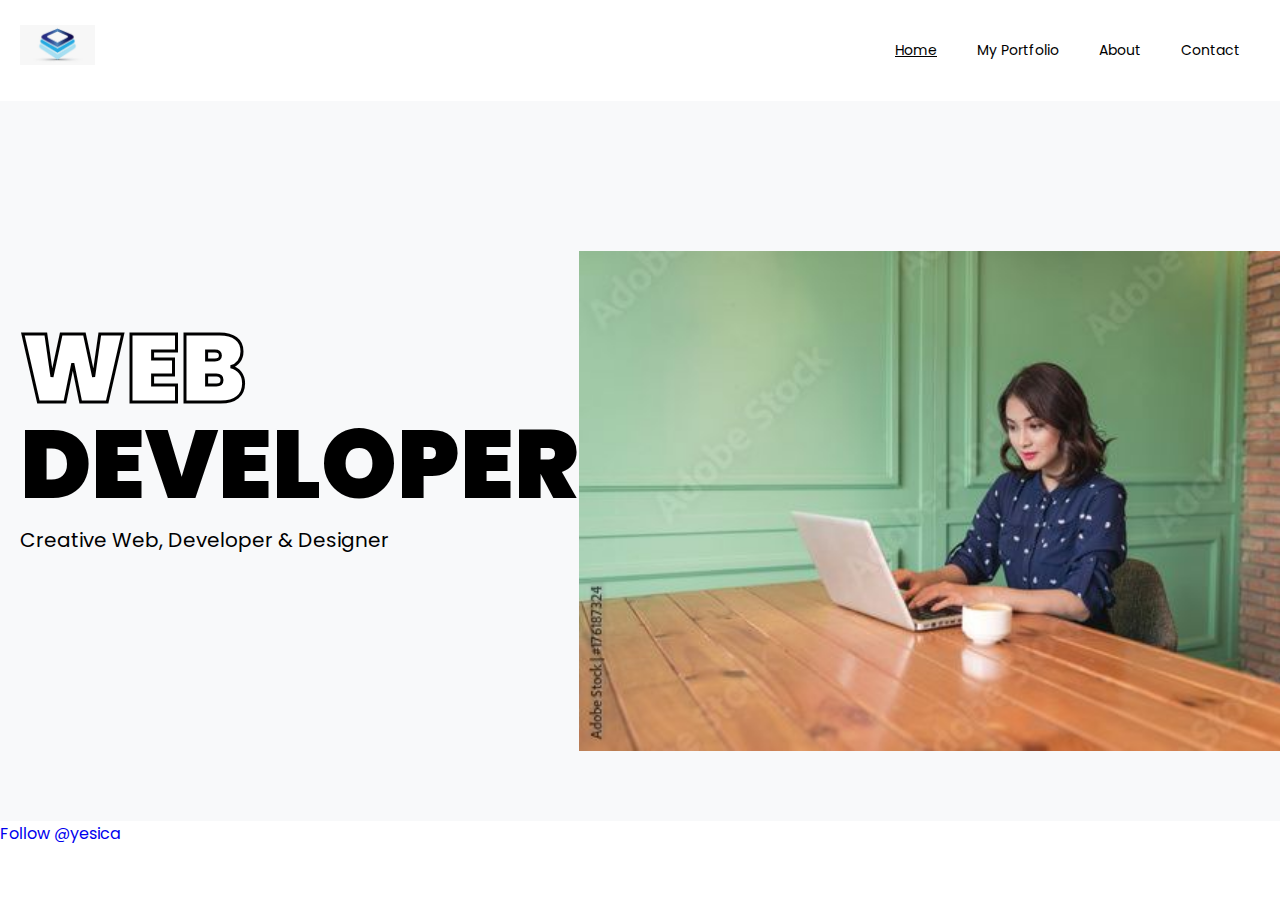
<file: index.html>
<!DOCTYPE html>
<html lang="en">
<head>
    <meta charset="UTF-8">
    <meta http-equiv="X-UA-Compatible" content="IE=edge">
    <meta name="viewport" content="width=device-width, initial-scale=1.0">
    <link rel="stylesheet" href="css/style.css">
    <title>Mi Portafolio</title>
</head>
<body>
    <header id="mainheader">
        <nav id="navbar" class="nav-home">
            <div class="container">
                <a href="index.html" class="logo"><img src="img/logo.jfif" alt=""></a>
                <ul>
                   <li><a class="current" href="#mainheader">Home</a></li>
                   <li><a href="#portfolio">My Portfolio</a></li>
                   <li><a href="#about">About</a></li>
                   <li><a href="#contact">Contact</a></li>
                </ul>
            </div>
        </nav>
        <div id="showcase">
            <div class="container">
                <div class="showcase-row">
                    <div class="showcase-row-title">
                        <h1 class="display-1"><span class="title-outline">Web</span><br> Developer</h1>
                        <p class="large">Creative Web, Developer & Designer</p>
                    </div>
                    <div class="showcase-row-image">
                        <img src="img/Beautiful cute asian young businesswoman in the cafe, using laptop and drinking coffee smiling.jfif">
                    </div>
                </div>
            </div>
        </div>
    </header>
    <footer id="mainfooter" class="footer-home">
        <a href="https://twitter.com/yesica?ref_src=twsrc%5Etfw" class="twitter-follow-button" data-show-count="false"
            >Follow @yesica</a
        >
        <script async src="https://platform.twitter.com/widgets.js" charset="utf-8"></script>
    </footer>
</body>
</html>
</file>
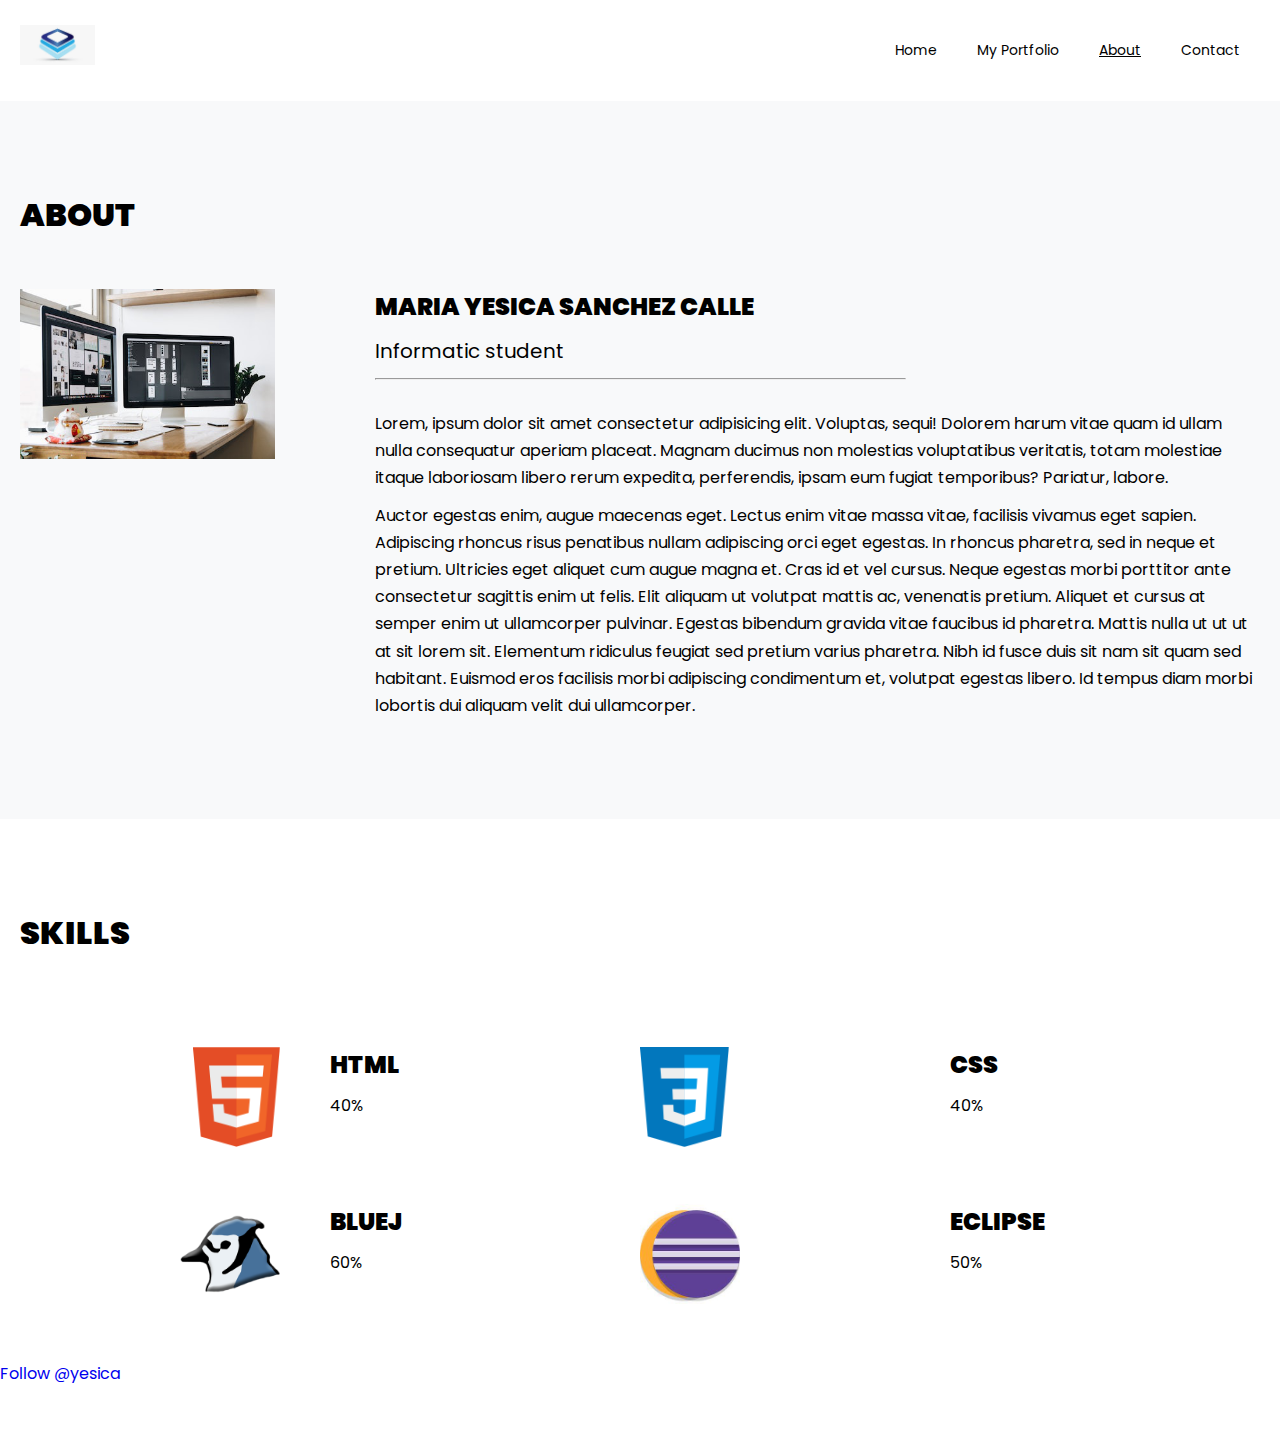
<file: about.html>
<!DOCTYPE html>
<html lang="en">
<head>
    <meta charset="UTF-8">
    <meta http-equiv="X-UA-Compatible" content="IE=edge">
    <meta name="viewport" content="width=device-width, initial-scale=1.0">
    <link rel="stylesheet" href="css/style.css">
    <title>Mi Portafolio | About</title>
</head>
<body>
    <header id="mainheader">
        <nav id="navbar" class="nav-home">
            <div class="container">
                <a href="index.html" class="logo"><img src="img/logo.jfif" alt=""></a>
                <ul>
                   <li><a href="index.html">Home</a></li>
                   <li><a href="#portfolio">My Portfolio</a></li>
                   <li><a class="current"href="about.html">About</a></li>
                   <li><a href="#contact">Contact</a></li>
                </ul>
            </div>
        </nav>
    </header>
    <div id="about">
        <div class="container">
            <h2>About</h2>
            <div class="about-row">
                <div class="about-row-image">
                    <img src="img/portfolio-6.jpg" alt="" />
                </div>
                <div class="about-row-text">
                    <h4>Maria Yesica Sanchez Calle</h4>
                    <p class="large">Informatic student</p>
                    <hr />
                    <p>
                        Lorem, ipsum dolor sit amet consectetur adipisicing elit. Voluptas, sequi! Dolorem harum vitae quam id ullam nulla consequatur aperiam placeat. Magnam ducimus non molestias voluptatibus veritatis, totam molestiae itaque laboriosam libero rerum expedita, perferendis, ipsam eum fugiat temporibus? Pariatur, labore.
                    </p>
                    <p>
                        Auctor egestas enim, augue maecenas eget. Lectus enim vitae massa vitae, facilisis vivamus eget sapien.
                        Adipiscing rhoncus risus penatibus nullam adipiscing orci eget egestas. In rhoncus pharetra, sed in neque
                        et pretium. Ultricies eget aliquet cum augue magna et. Cras id et vel cursus. Neque egestas morbi
                        porttitor ante consectetur sagittis enim ut felis. Elit aliquam ut volutpat mattis ac, venenatis pretium.
                        Aliquet et cursus at semper enim ut ullamcorper pulvinar. Egestas bibendum gravida vitae faucibus id
                        pharetra. Mattis nulla ut ut ut at sit lorem sit. Elementum ridiculus feugiat sed pretium varius pharetra.
                        Nibh id fusce duis sit nam sit quam sed habitant. Euismod eros facilisis morbi adipiscing condimentum et,
                        volutpat egestas libero. Id tempus diam morbi lobortis dui aliquam velit dui ullamcorper.
                    </p>
                </div>
            </div>
        </div>
    </div>

    <div id="skills">
        <div class="container">
            <h2>Skills</h2>
            <div class="skills-row">
                <div class="skills-row-left">
                    <div class="skills-row-left-image">
                        <img src="img/icon-html.png" alt="" />
                    </div>
                    <div class="skills-row-left-text">
                        <h4>HTML</h4>
                        <p>40%</p>
                    </div>
                </div>
                <div class="skills-row-right">
                    <div class="skills-row-right-image">
                        <img src="img/icon-css.png" alt="" />
                    </div>
                    <div class="skills-row-right-text">
                        <h4>CSS</h4>
                        <p>40%</p>
                    </div>
                </div>
            </div>
            <div class="skills-row">
                <div class="skills-row-left">
                    <div class="skills-row-left-image">
                        <img src="img/icon-bluej.png" alt="" />
                    </div>
                    <div class="skills-row-left-text">
                        <h4>BLUEJ</h4>
                        <p>60%</p>
                    </div>
                </div>
                <div class="skills-row-right">
                    <div class="skills-row-right-image">
                        <img src="img/icon-eclipse.jfif" alt="" />
                    </div>
                    <div class="skills-row-right-text">
                        <h4>ECLIPSE</h4>
                        <p>50%</p>
                    </div>
                </div>
            </div>
        </div>
    </div>
    <footer id="mainfooter" class="footer-home">
        <a href="https://twitter.com/yesica?ref_src=twsrc%5Etfw" class="twitter-follow-button" data-show-count="false"
            >Follow @yesica</a
        >
        <script async src="https://platform.twitter.com/widgets.js" charset="utf-8"></script>
    </footer>
</body>
</html>
</file>
<file: css/style.css>
@import url('https://fonts.googleapis.com/css2?family=Poppins:wght@100;200;300;400;500;600;700;800;900&display=swap');

/* Reset */
*{
    margin: 0;
    padding: 0;
    box-sizing: border-box;
}

/*Main Styling */
html,
body{
    font-family: 'Poppins', sans-serif;
}

h1 {
	font-size: 2.5rem;
}
h2 {
	font-size: 2rem;
}
h3 {
	font-size: 1.75rem;
}
h4 {
	font-size: 1.5rem;
}
h5 {
	font-size: 1.25rem;
}
h6 {
	font-size: 1rem;
}

h1,
h2,
h3,
h4 {
	text-transform: uppercase;
	font-weight: 900;
}

p {
	font-size: 1rem;
	margin: 10px 0;
	line-height: 1.7em;
}

a {
	text-decoration: none;
}

.container {
	margin: auto;
	max-width: 1300px;
	overflow: auto;
	padding: 0 20px;
}

.large {
	font-size: 1.25rem;
}

.display-1 {
	font-size: 6rem;
}

/*Navbar */
.navbar-home{
	height: 10vh;
}
#navbar {
	overflow: auto;
	padding-top: 20px;
	padding-bottom: 20px;
}

#navbar a{
	color: #000;
}

#navbar .logo{
	float:left;
	padding-top: 5px;
}

#navbar .logo img {
	height: 40px;
}

#navbar ul {
	float: right;
	font-size: 14px;
	list-style: none;
}

#navbar ul li{
	float: left;
}

#navbar ul li a{
	display: block;
	padding: 20px;
}

#navbar ul li a:hover,
#navbar ul li .current {
	text-decoration: underline;
}

#showcase{
	height: 80vh;
	background: #f8f9fa;
	padding: 150px 0;
}

#showcase h1{
	line-height: 1em;
}

#showcase .title-outline{
	color: #fff;
	-webkit-text-stroke: 3px #000;
}

.showcase-row{
	display: flex;
}

.showcase-row-title{
	padding-top: 70px;
}

.showcase-row-image {
	display: block;
	margin: 0 auto;
}
.showcase-row-image img{
	height: 500px;
}

#about{
	background: #f8f9fa;
    padding: 90px 0;
}

#about h2{
	padding-bottom: 50px;
}

.about-row{
	display: flex;
}

.about-row-image img{
	height: 170px;
	padding-right: 100px;
}

#about hr{
	width: 60%;
	margin-bottom: 30px;
}

#skills h2{
	padding: 90px 0;
}

.skills-row{
	display: flex;
	padding-bottom: 50px;
}

.skills-row-left,
.skills-row-right{
	width: 50%;
	display: flex;
}

.skills-row-left-image{
	width: 50%;
	text-align: right;
	padding-right: 50px;
}

.skills-row-right-image{
	width: 50%;
	text-align: left;
	padding-right: 50px;
}
.skills-row-left-image img,
.skills-row-right-image img{
	height: 100px;
}
 .footer-home{
	 height: 10vh;
 }
 #mainfoorter{
	 background: #f8f9fa;
	 text-align: center;
	 padding: 30px;
 }
</file>
